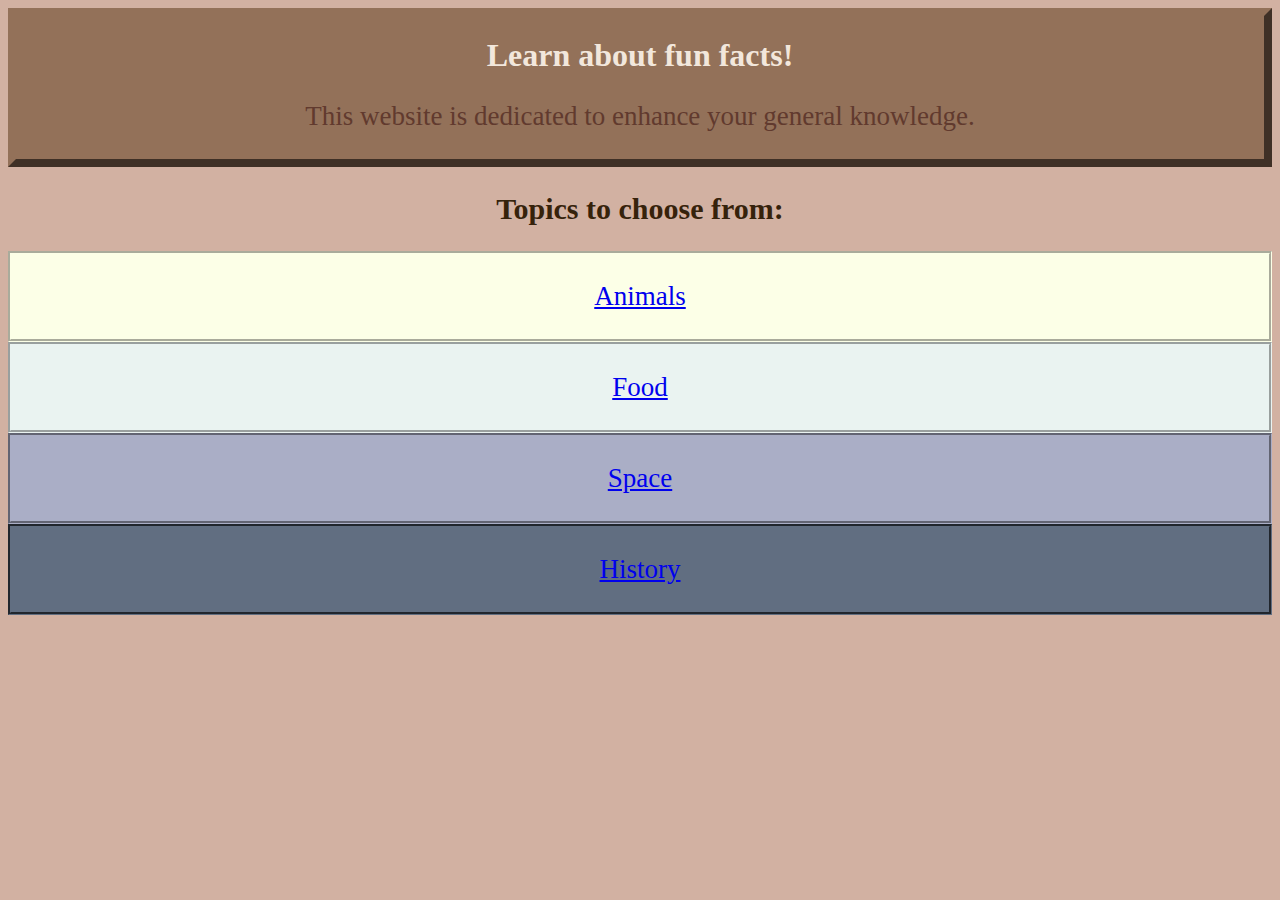
<file: index.html>
<!DOCTYPE html>
<html>
<head>
<link rel = "stylesheet" href="stylesheet.css">

<title> Fun Facts Website! </title>
<link rel = "icon" type = "image/webp" href = "questionmark.webp">

<div class = "myDiv">
<h1> Learn about fun facts! </h1>
<p> This website is dedicated to enhance your general knowledge. </p>
</div>

<h2> Topics to choose from: </h2>

<div class = "myDiv1">
<p> <a href = "animals.htm" > Animals </a> </p>
</div>

<div class = "myDiv2">
<p> <a href = "food.htm" > Food </a> </li> </p>
</div>

<div class = "myDiv3">
<p> <a href = "solar.htm" > Space </a> </p>
</div>

</head>
</html>

<div class = "myDiv4">
<p> <a href = "history.htm" > History </a> </p>
</div>
</file>
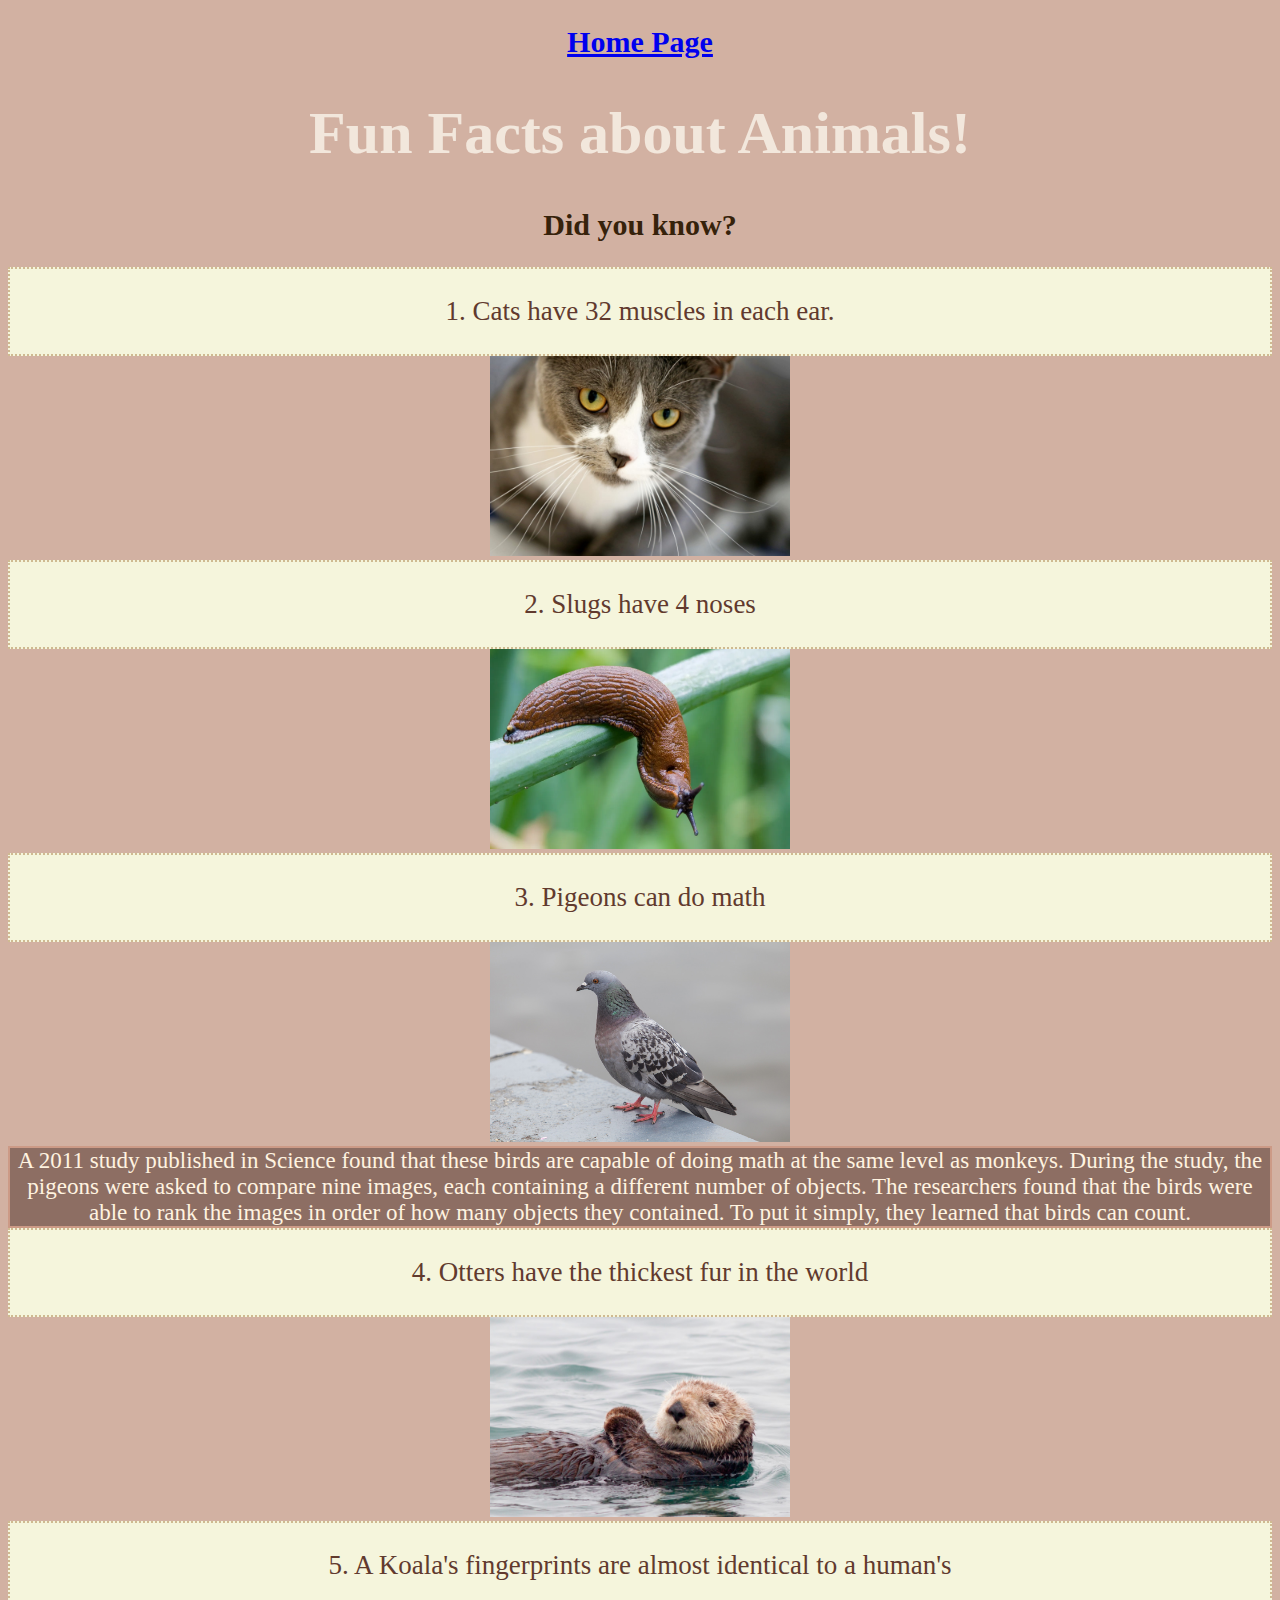
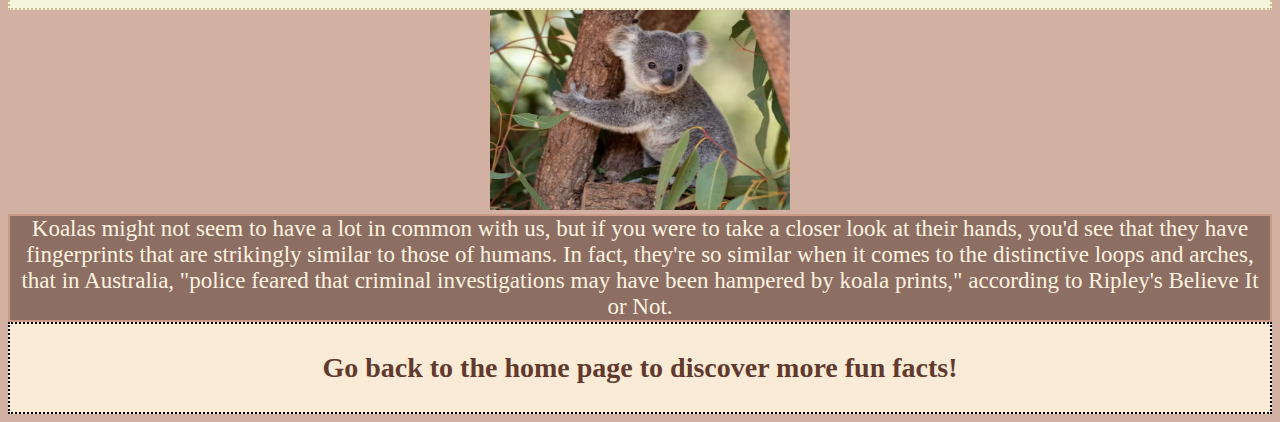
<file: animals.htm>
<!DOCTYPE html>
<body>
<html>
    <link rel = "stylesheet" href="stylesheet.css">
    
    <div class = "myDiv5">
    <h2> 
        <a href = "index.html" > Home Page </a>
        </h2>
        
    </div>

    <div class = "myDivB">
    <h1> Fun Facts about Animals!
    </div>
    
   <div class = "myDivC">
         <h2> Did you know? </h2>
        </div>
    
     <div class = "myDivA">
    <p> 1. Cats have 32 muscles in each ear.</p>
    </div>

        <div class = "myDivE">
         <img src = "cat.jpeg" alt="cat" width = "300" height = "200">
        </div>
        
       <div class = "myDivD">
        <p> 2. Slugs have 4 noses </p>
        </div>
        
<div class = "myDivF">
  <img src = "slug.webp" alt = "slug" width = "300" height = "200">
        </div>
        
        <div class = "myDivA">
         <p> 3. Pigeons can do math </p>
        </div>
        
        
        <div class = "myDivH">
         <img src = "pigeon.jpeg" alt = "pigeon" width = "300" height = "200">
        </div>
        
         <div class = "myDivW">
        <p2> A 2011 study published in Science found that these birds are capable of doing math at the same level as monkeys. During the study, the pigeons were asked to compare nine images, each containing a different number of objects. The researchers found that the birds were able to rank the images in order of how many objects they contained. To put it simply, they learned that birds can count. </p2>
        </div>
        
        <div class = "myDivA">
        <p> 4. Otters have the thickest fur in the world </p>
        </div>
        
        <div class = "myDivJ">
    <img src = "otters.avif" alt = "otter" width = "300" height = "200">
        </div>
        
        
        <div class = "myDivA">
         <p> 5. A Koala's fingerprints are almost identical to a human's </p>
        </div>
        
        <div class = "myDivI">
         <img src = "koala.avif" alt = "koala" width = "300" height = "200">
        </div>
        
        <div class = "myDivW">
        <p2> Koalas might not seem to have a lot in common with us, but if you were to take a closer look at their hands, you'd see that they have fingerprints that are strikingly similar to those of humans. In fact, they're so similar when it comes to the distinctive loops and arches, that in Australia, "police feared that criminal investigations may have been hampered by koala prints," according to Ripley's Believe It or Not.</p2>
        </div>
        
        <div class = "myDivG">
         <h3> Go back to the home page to discover more fun facts! </h3>
        </div>
        
        </body>
    </html>
</file>
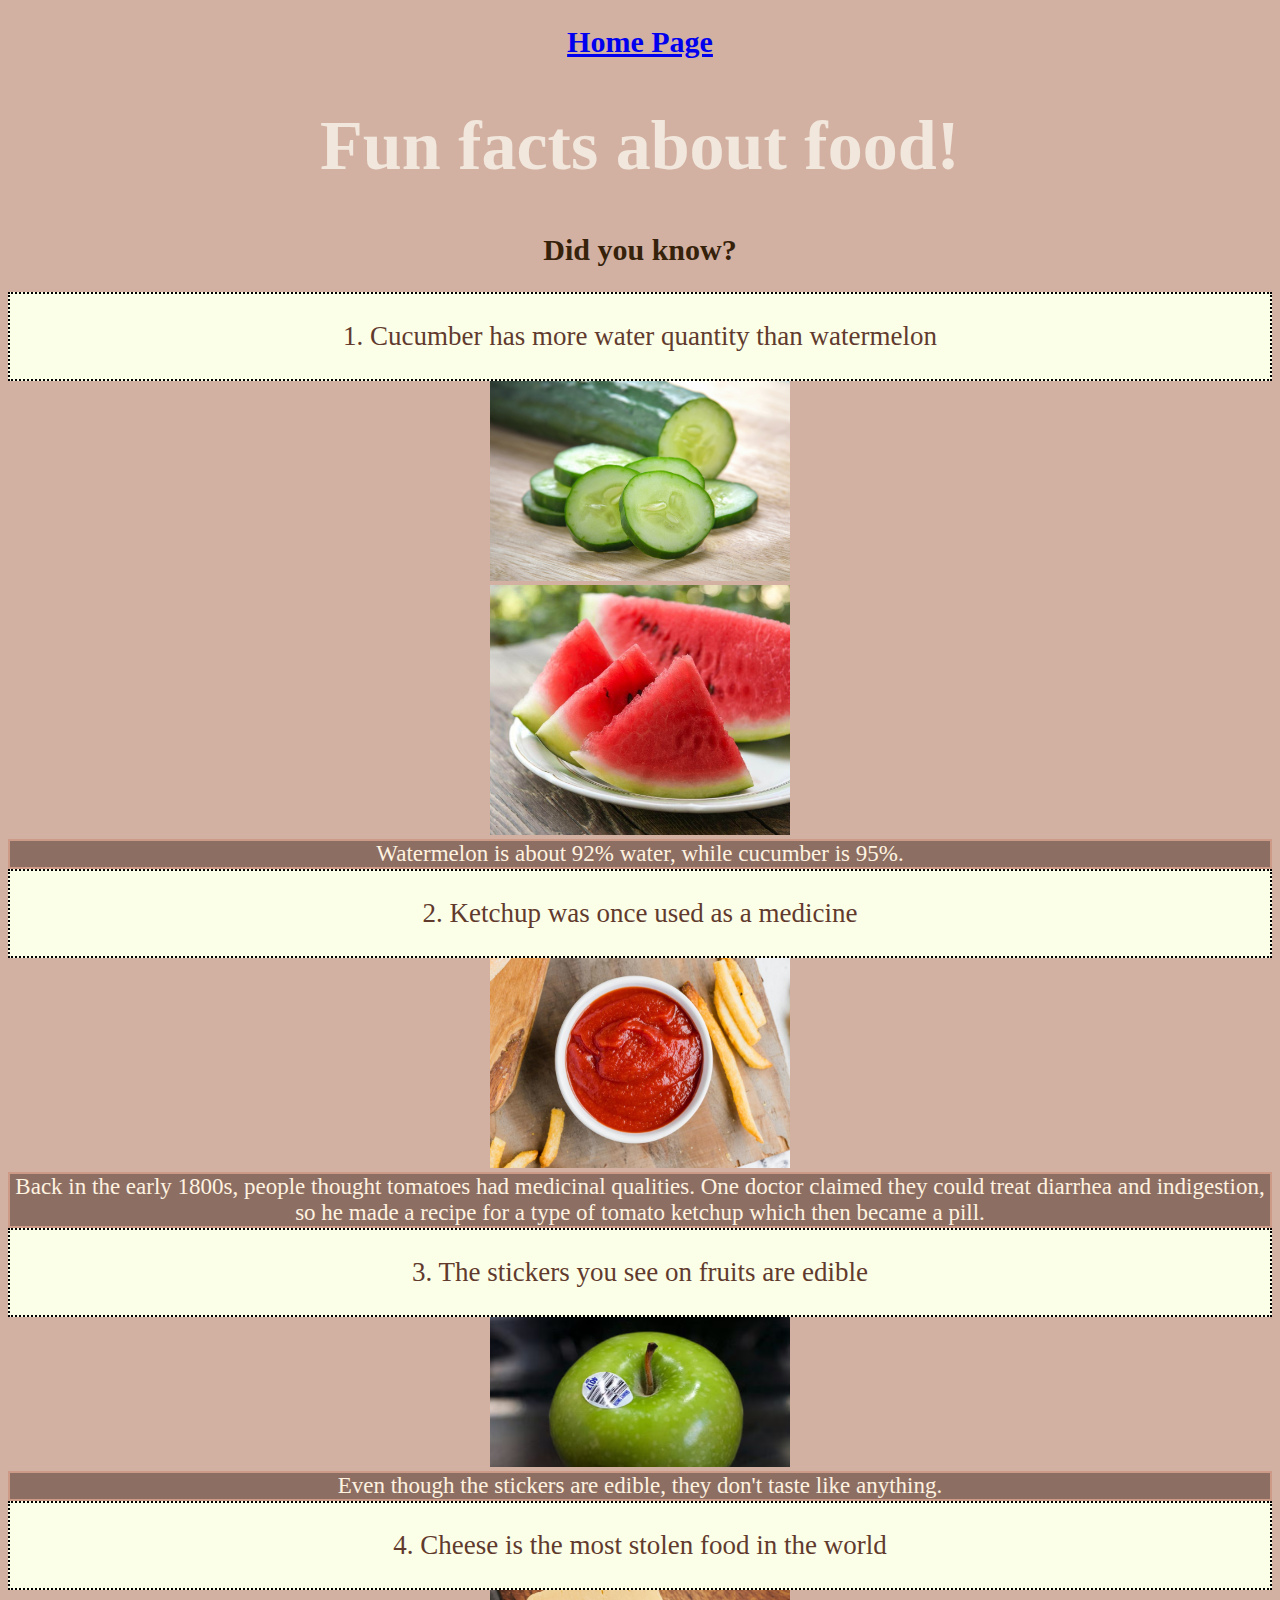
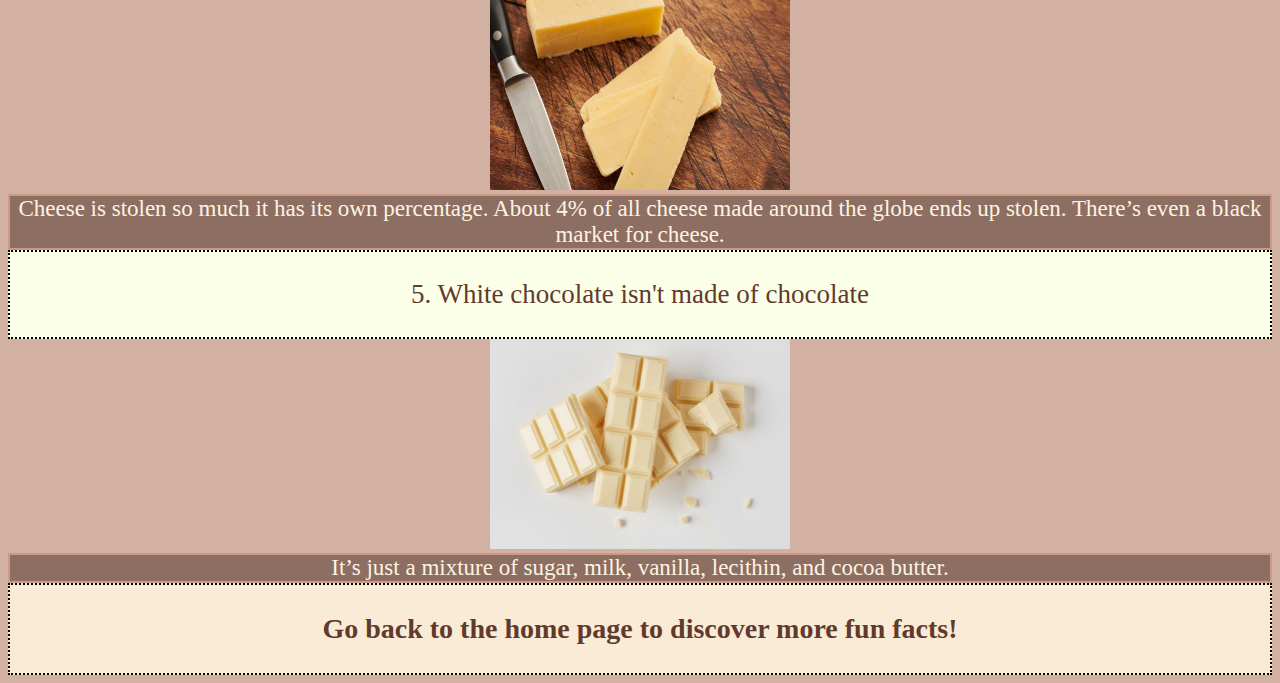
<file: food.htm>
<!DOCTYPE html>
<body>
<html>
    <link rel = "stylesheet" href="stylesheet.css">

    <div class = "myDiv5">
    <h2> <a href = "index.html" > Home Page </a> </h2>
    </div>
    
    <div class = "myDiv8">
    <h1> Fun facts about food! </h1>
    </div>
    
    <div class = "myDivC">
     <h2> Did you know? </h2>
    </div>
    
    <div class = "myDivK">
    <p> 1. Cucumber has more water quantity than watermelon</p>
    </div>
    
    <div class = "myDivL">
    <img src = "cucumber.jpeg" alt = "cucumber" width = "300" height = "200">
    </div>
    
    
    <div class = "myDivM">
    <img src = "watermelon.jpeg" alt = "watermelon" width = "300" height = "250">
    </div>
    
    <div class = "myDivW">
    <p2> Watermelon is about 92% water, while cucumber is 95%.</p2>
    </div>
    
    <div class = "myDivK">
    <p> 2. Ketchup was once used as a medicine </p>
    </div>
    
    <div class = "myDivN">
    <img src = "ketchup.jpeg" alt = "ketchup" width = "300" height = "210">
    </div>
    
    <div class = "myDivW">
    <p2> Back in the early 1800s, people thought tomatoes had medicinal qualities. One doctor claimed they could treat diarrhea and indigestion, so he made a recipe for a type of tomato ketchup which then became a pill.</p2>
    </div>
    
    <div class = "myDivK">
    <p> 3. The stickers you see on fruits are edible </p>
    </div>
    
    <div class = "myDivO">
    <img src = "fruit stickers.avif" alt = "a sticker on an apple" width = "300" height = "150"> 
    </div>
    
    <div class = "myDivW">
    <p2> Even though the stickers are edible, they don't taste like anything.</p2>
    </div>
    
    <div class = "myDivK">
    <p> 4. Cheese is the most stolen food in the world </p>
    </div>
    
    <div class = "myDivP">
    <img src = "cheese.jpeg" alt = "cheese image" width = "300" height = "200">
    </div>
    
    <div class = "myDivW">
    <p2> Cheese is stolen so much it has its own percentage. About 4% of all cheese made around the globe ends up stolen. There’s even a black market for cheese. </p2>
    </div>
    
    <div class = "myDivK">
    <p> 5. White chocolate isn't made of chocolate </p>
    </div>
    
    <div class = "myDivQ">
    <img src = "white chocolate.jpeg" alt = "white chocolate" width = "300" height = "210" >
    </div>
    
    <div class = "myDivW">
    <p2> It’s just a mixture of sugar, milk, vanilla, lecithin, and cocoa butter.</p2>
 </div>

    <div class = "myDivG">
         <h3> Go back to the home page to discover more fun facts! </h3>
        </div>
    
    </html>
</body>
</file>
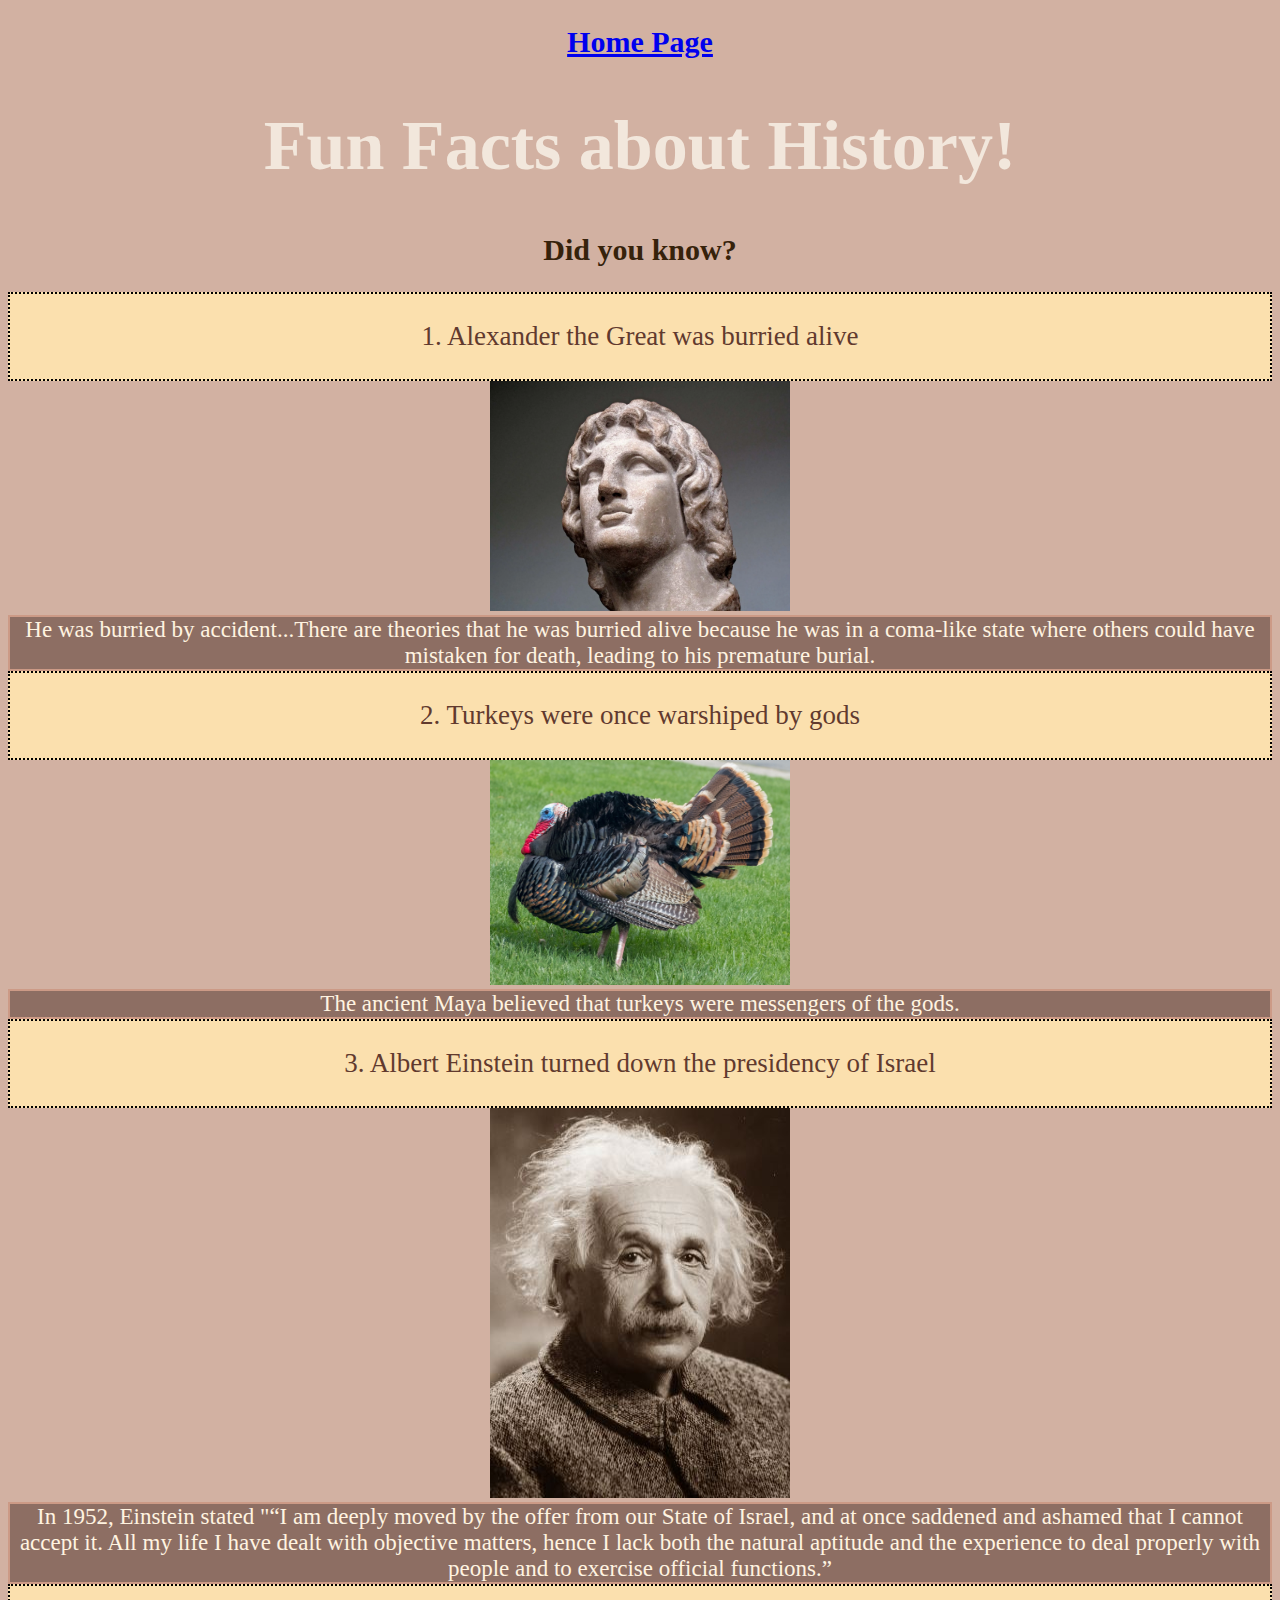
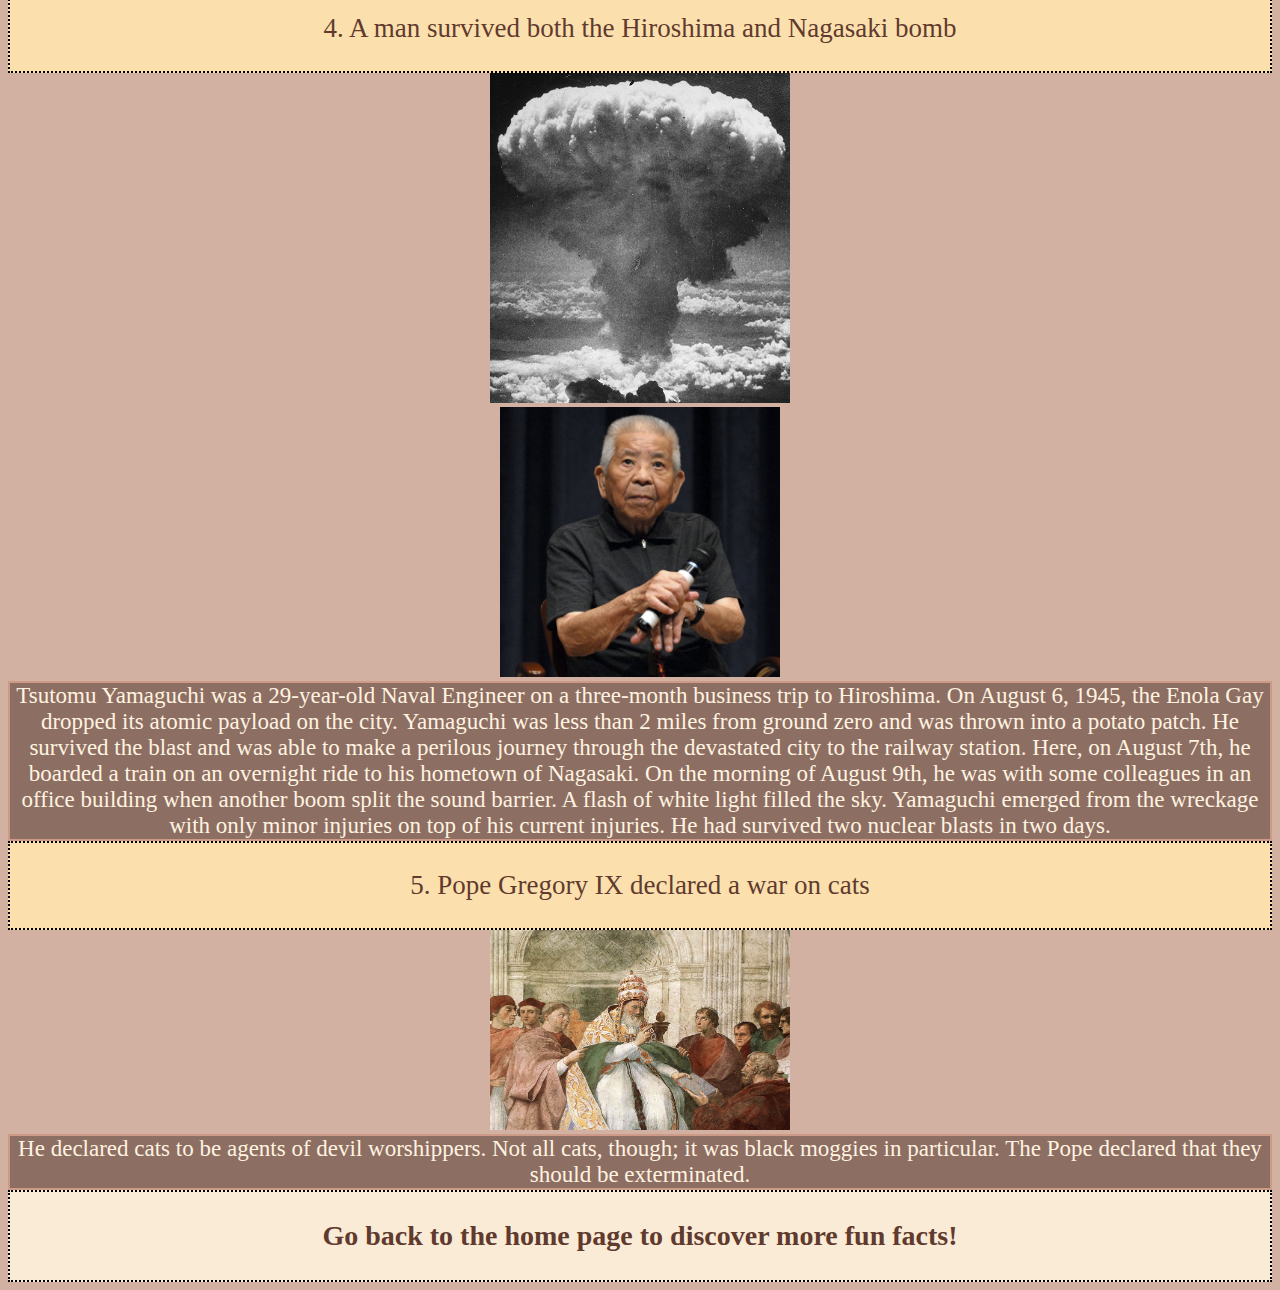
<file: history.htm>
<!DOCTYPE html>
<body>
<html>

    <link rel = "stylesheet" href="stylesheet.css">
   
    <div class = "myDiv5">
    <h2> <a href = "index.html" > Home Page </a> </h2>
    </div>
    
    <div class = "myDiv8">
     <h1> Fun Facts about History! </h1>
    </div>
    
    <div class = "myDivC">
     <h2> Did you know? </h2>
    </div>
    
    <div class = "myDivY">
     <p> 1. Alexander the Great was burried alive </p>
    </div>
    
    <div class = "myDivX">
    <img src = "atg.webp" alt = "Alexander the Great" width = "300" height = "230">
    </div>
    
    <div class = "myDivW">
    <p2> He was burried by accident...There are theories that he was burried alive because he was in a coma-like state where others could have mistaken for death, leading to his premature burial. </p2>
    </div>
    
    <div class = "myDivY">
 <p> 2. Turkeys were once warshiped by gods </p>
    </div>
    
    <div class = "myDivX">
    <img src = "turkey.jpeg" alt = "turkey" width = "300" height = "225">
    </div>
    
    <div class = "myDivW">
    <p2> The ancient Maya believed that turkeys were messengers of the gods. </p2>
    </div>
    
    <div class = "myDivY">
    <p> 3. Albert Einstein turned down the presidency of Israel </p>
    </div>
    
    <div class = "myDivX">
    <img src = "ae.jpeg" alt = "albert einstein" width = "300" height = "390">
    </div>
    
    <div class = "myDivW">
    <p2> In 1952, Einstein stated "“I am deeply moved by the offer from our State of Israel, and at once saddened and ashamed that I cannot accept it. All my life I have dealt with objective matters, hence I lack both the natural aptitude and the experience to deal properly with people and to exercise official functions.”</p2>
    </div>
    
    <div class = "myDivY">
    <p> 4. A man survived both the Hiroshima and Nagasaki bomb </p>
    </div>
    
    <div class = "myDivX">
    <img src = "bombing.png" alt = "atomic bombing of Hiroshima and Nagasaki" width = "300" height = "330.5">
    </div>
    
    <div class = "myDivX">
    <img src = "tsutomu%20yamaguchi.jpeg" alt = "Tsutomu Yamaguchi" width = "280" height = "270">
    </div>
    
    <div class = "myDivW">
    <p2> Tsutomu Yamaguchi was a 29-year-old Naval Engineer on a three-month business trip to Hiroshima. On August 6, 1945, the Enola Gay dropped its atomic payload on the city. Yamaguchi was less than 2 miles from ground zero and was thrown into a potato patch. He survived the blast and was able to make a perilous journey through the devastated city to the railway station. Here, on August 7th, he boarded a train on an overnight ride to his hometown of Nagasaki. On the morning of August 9th, he was with some colleagues in an office building when another boom split the sound barrier. A flash of white light filled the sky. Yamaguchi emerged from the wreckage with only minor injuries on top of his current injuries. He had survived two nuclear blasts in two days.</p2>
    </div>
    
    
    <div class = "myDivY">
    <p> 5. Pope Gregory IX declared a war on cats </p>
    </div>
    
    <div class = "myDivX">
    <img src = "popeg.jpeg" alt = "Pope Gregory IX" width = "300" height = "200">
    </div>
    
    <div class = "myDivW"> 
    <p2> He declared cats to be agents of devil worshippers. Not all cats, though; it was black moggies in particular. The Pope declared that they should be exterminated.</p2>
    </div>
    
    <div class = "myDivG">
         <h3> Go back to the home page to discover more fun facts! </h3>
        </div>
    
    </html>
</body>
</file>
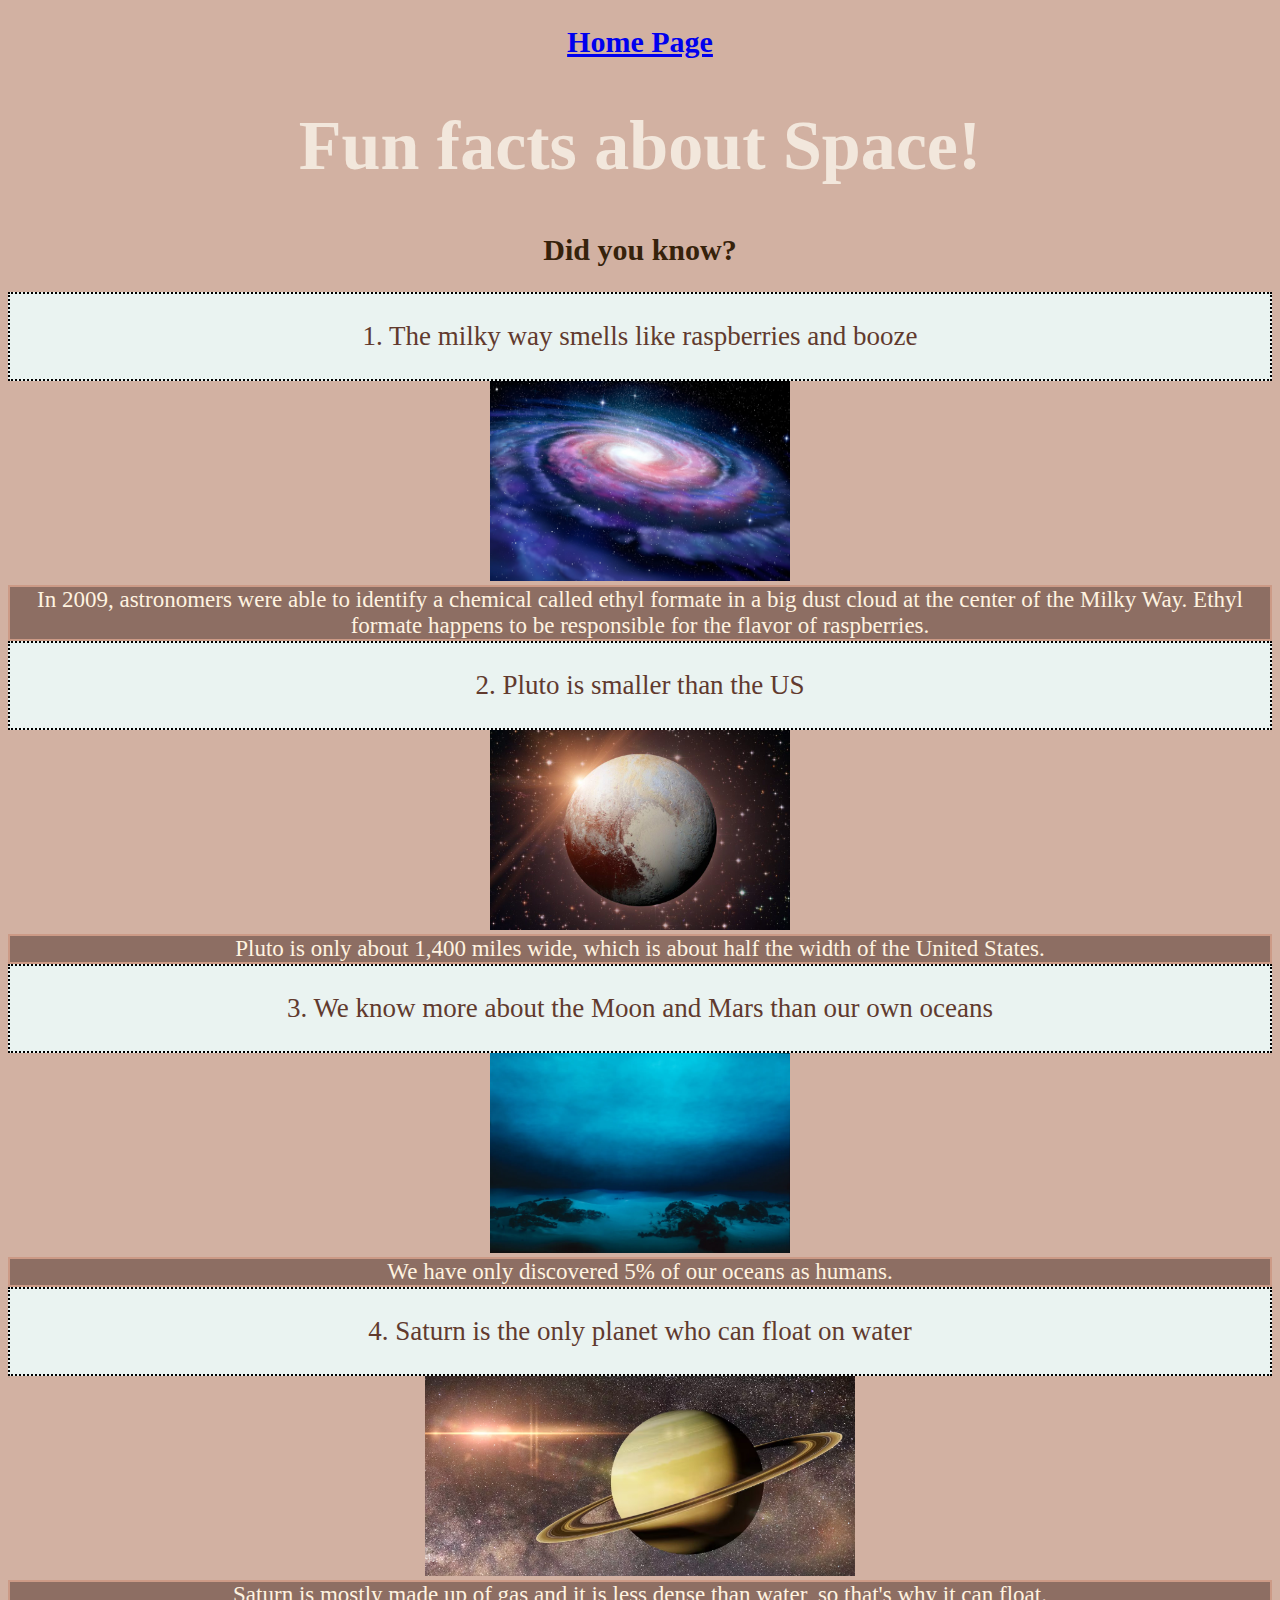
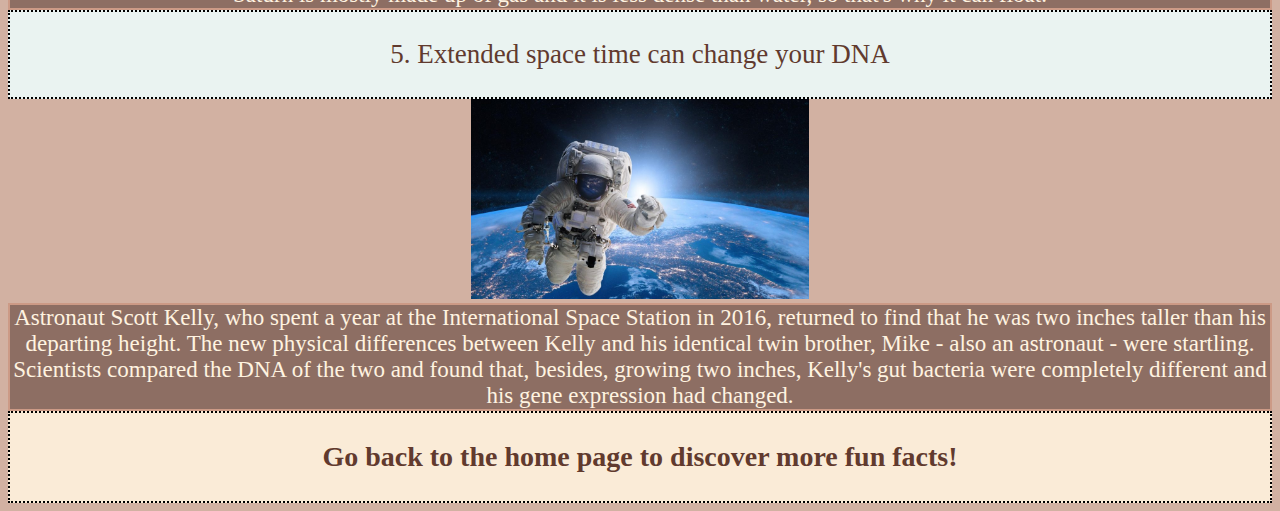
<file: solar.htm>
<!DOCTYPE html>
<body>
<html>
    
    <link rel = "stylesheet" href="stylesheet.css">
    
    <div class = "myDiv5">
    <h2> <a href = "index.html" > Home Page </a> </h2>
    </div>
    
    <div class = "myDiv8">
     <h1> Fun facts about Space! </h1>
    </div>
    
    <div class = "myDivC">
     <h2> Did you know? </h2>
    </div>
    
    <div class = "myDivZ">
    <p> 1. The milky way smells like raspberries and booze </p>
    </div>
    
    <div class = "myDivX">
    <img src = "milky way.avif" alt = "Milky way galaxy" width = "300" height = "200">
    </div>
    
<div class = "myDivW">
    <p2> In 2009, astronomers were able to identify a chemical called ethyl formate in a big dust cloud at the center of the Milky Way. Ethyl formate happens to be responsible for the flavor of raspberries.</p2>
    </div>
    
    
    <div class = "myDivZ">
    <p> 2. Pluto is smaller than the US </p>
    </div>
    
    <div class = "myDivX">
    <img src = "plutoplanet.jpeg" alt = "Pluto" width = "300" height = "200">
    </div>
    
    <div class = "myDivW">
    <p2> Pluto is only about 1,400 miles wide, which is about half the width of the United States. </p2>
    </div>
    
    <div class = "myDivZ">
     <p> 3. We know more about the Moon and Mars than our own oceans </p>
    </div>
    
    <div class = "myDivX">
    <img src = "sea.webp" alt = "ocean" width = "300" height = "200">
    </div>
    
    <div class = "myDivW">
    <p2> We have only discovered 5% of our oceans as humans. </p2>
    </div>
    
    <div class = "myDivZ">
    <p> 4. Saturn is the only planet who can float on water </p>
    </div>
    
    <div class = "myDivX">
    <img src = "saturnplanet.avif" alt = "saturn" width = "430" height = "200">
    </div>
    
    <div class = "myDivW">
    <p2> Saturn is mostly made up of gas and it is less dense than water, so that's why it can float. </p2>
    </div>
    
    <div class = "myDivZ">
    <p> 5. Extended space time can change your DNA </p>
    </div>
    
    <div class = "myDivX"> 
    <img src = "spaceex.jpeg" alt = "astronaut in space" with = "300" height = "200">
    </div>
    
     <div class = "myDivW">
    <p2> Astronaut Scott Kelly, who spent a year at the International Space Station in 2016, returned to find that he was two inches taller than his departing height. The new physical differences between Kelly and his identical twin brother, Mike - also an astronaut - were startling. Scientists compared the DNA of the two and found that, besides, growing two inches, Kelly's gut bacteria were completely different and his gene expression had changed. </p2>
    </div>
    
    <div class = "myDivG">
         <h3> Go back to the home page to discover more fun facts! </h3>
        </div>
    
    </html>
</body>
</file>
<file: stylesheet.css>
h1 {
    color: #f2e7dc;
    font-family: serif;
}

h2 {
Font-size: 30px;
Text-align: center;
Font-family: cursive;
    color: #36220b;
}

h3 {
    font-size: 28px;
    text-align: center;
    font-family: serif;
    color: #613a2e;
}

P {
Font-size: 27px;
Text-align: center;
    color: #613a2e;
}
.myDiv {

border: 8px outset #937159;
background-color: #937159;
text-align: center;
}

.myDiv1 {
Border: 3px groove #fcffe7;
Background-color: #fcffe7;
Text-align: center;

}

.myDiv2 {
border: 3px groove #eaf3f1;
Background-color: #eaf3f1;
Text-align: center;

}

.myDiv3 {
    border: 3px groove #aaaec6;
    background-color: #aaaec6;
    text-align: center;
}

.myDiv4 {
    border: 3px groove #616e81;
    background-color: #616e81;
    text-align: center;
}

.myDivA {
    border: 2px dotted #cfba91;
        background-color: beige;
    text-align: left;
}

.myDivB {
    text-align: center;
    font-size: 30px;
}

.myDivC {
    text-align: center;
    font-size: 20px;
    font-family: cursive;
    color: #5e3e17;
}

.myDivD {
    border: 2px dotted #cfba91;
    text-align: center;
    background-color: beige;
}

.myDivE {
    text-align: center;
}

.myDivF {
    text-align: center;
    
}
    
.myDiv5 {
        font-family: monospace;
        font-size: 50px;
    }
    
.myDivH {
        text-align: center;
    }
    
.myDivJ {
    
    text-align: center;
}

.myDivI {
    
    text-align: center;
}

.myDivG {
    Border: 2px dotted;
    background-color: antiquewhite;
    text-align: center;
    font-family: tahoma;
    font-size: 20px;
}

.myDiv8 {
    
    text-align: center;
    font-size: 35px;
}

.myDivK {
    border: 2px dotted;
    background-color: #fcffe7;
    text-align: center;
}

.myDivL {
    
    text-align: center;
}

.myDivM {
    text-align: center;
    
}

.myDivN {
    text-align: center;
}

.myDivO {
    text-align: center;
}

.myDivP {
    text-align:center;
}

.myDivQ {
    text-align: center;
    
}

.myDivZ {
    border: 2px dotted;
    background-color: #eaf3f1;
    text-align: center;
}

.myDivY {
    border: 2px dotted;
    background-color: #fbe0ae;
    text-align: center;
}

.myDivX {
    text-align: center;
}

.myDivW {
    text-align: center;
    border: 2px double #cc9a86;
    background-color: #8d6e63;
    color: #fff3e0;
    font-size: 23px;
}

Body {
Background-color: #d2b1a2;
}

</head>
<body>
</file>
